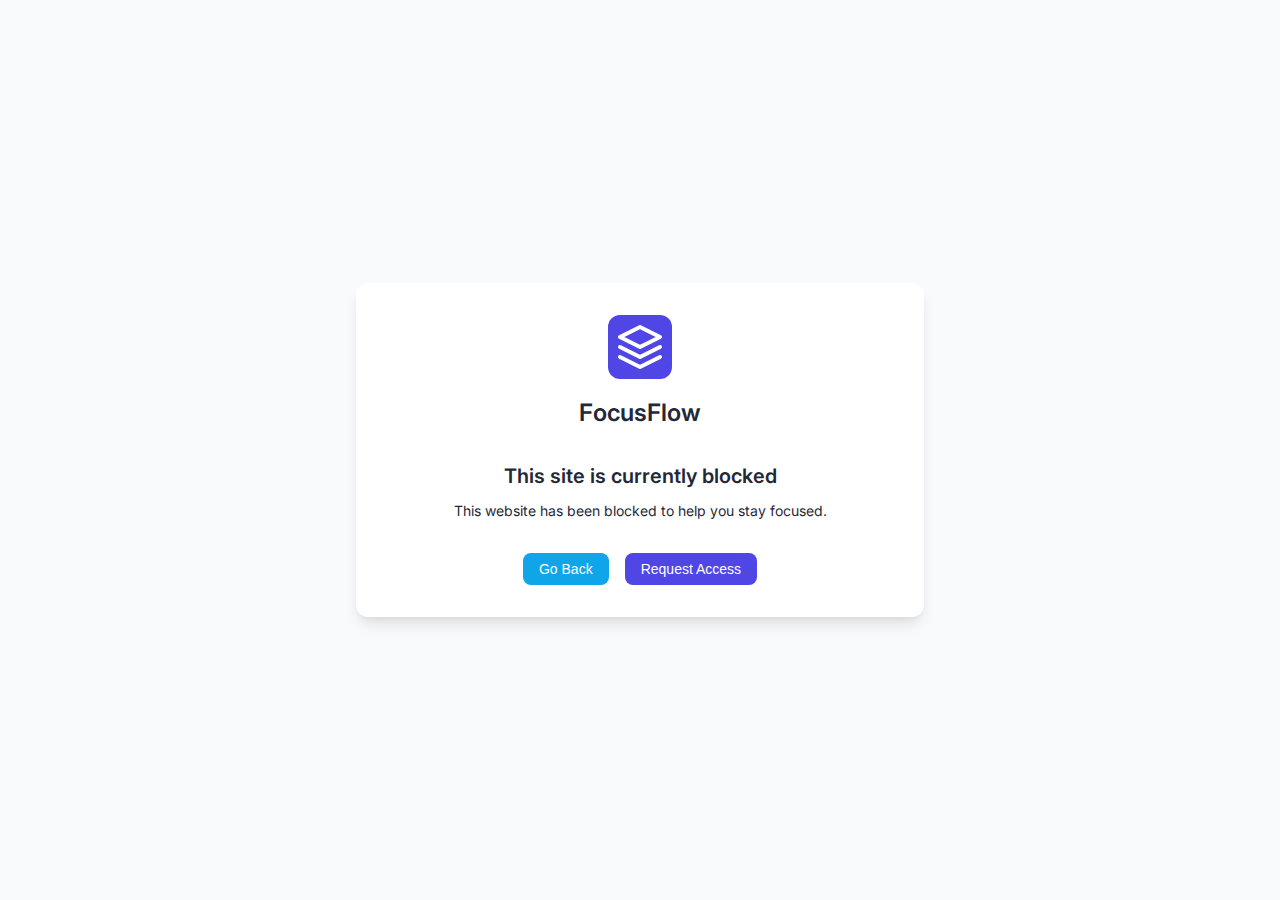
<file: blocked.html>
<!DOCTYPE html>
<html lang="en">
<head>
  <meta charset="UTF-8">
  <meta name="viewport" content="width=device-width, initial-scale=1.0">
  <title>Site Blocked - FocusFlow</title>
  <link rel="stylesheet" href="css/styles.css">
  <link rel="stylesheet" href="css/blocked.css">
  <link href="https://fonts.googleapis.com/css2?family=Inter:wght@400;500;600&display=swap" rel="stylesheet">
</head>
<body>
  <div class="blocked-container">
    <div class="blocked-content">
      <div class="logo-container">
        <div class="logo">
          <svg width="48" height="48" viewBox="0 0 24 24" fill="none" xmlns="http://www.w3.org/2000/svg">
            <path d="M12 2L2 7L12 12L22 7L12 2Z" stroke="currentColor" stroke-width="2" stroke-linecap="round" stroke-linejoin="round" />
            <path d="M2 17L12 22L22 17" stroke="currentColor" stroke-width="2" stroke-linecap="round" stroke-linejoin="round" />
            <path d="M2 12L12 17L22 12" stroke="currentColor" stroke-width="2" stroke-linecap="round" stroke-linejoin="round" />
          </svg>
        </div>
        <h1>FocusFlow</h1>
      </div>
      
      <div class="blocked-message">
        <h2>This site is currently blocked</h2>
        <p>This website has been blocked to help you stay focused.</p>
        
        <div id="timer-info" class="timer-info hidden">
          <p>Focus session in progress:</p>
          <div id="countdown" class="countdown">00:00</div>
        </div>
      </div>
      
      <div class="actions">
        <button id="go-back" class="button secondary">Go Back</button>
        <button id="temp-access" class="button primary">Request Access</button>
      </div>
    </div>
  </div>
  
  <div id="password-modal" class="modal hidden">
    <div class="modal-content">
      <div class="modal-header">
        <h3>Password Required</h3>
        <button id="close-modal" class="close-button">&times;</button>
      </div>
      <div class="modal-body">
        <p>Enter your password to access this site temporarily.</p>
        <div class="form-group">
          <label for="override-password">Password</label>
          <input type="password" id="override-password" class="input">
        </div>
        <div class="form-group">
          <label for="override-duration">Access Duration</label>
          <select id="override-duration" class="select">
            <option value="5">5 minutes</option>
            <option value="15">15 minutes</option>
            <option value="30">30 minutes</option>
            <option value="60">1 hour</option>
          </select>
        </div>
        <div class="form-actions">
          <button id="submit-password" class="button primary">Submit</button>
        </div>
      </div>
    </div>
  </div>
  
  <script type="module" src="js/blocked.js"></script>
</body>
</html>
</file>
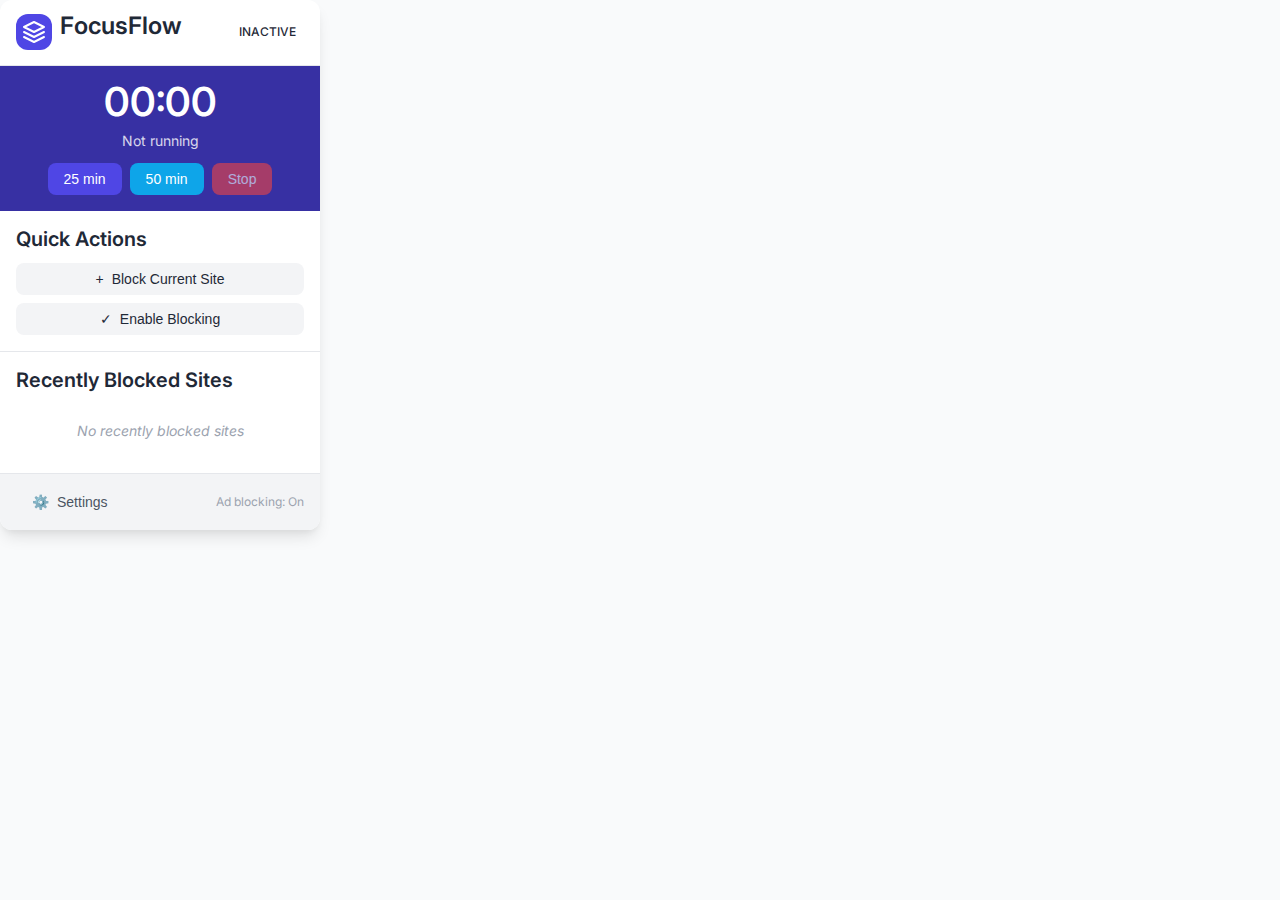
<file: popup.html>
<!DOCTYPE html>
<html lang="en">
<head>
  <meta charset="UTF-8">
  <meta name="viewport" content="width=device-width, initial-scale=1.0">
  <title>FocusFlow</title>
  <link rel="stylesheet" href="css/styles.css">
  <link rel="stylesheet" href="css/popup.css">
  <link href="https://fonts.googleapis.com/css2?family=Inter:wght@400;500;600&display=swap" rel="stylesheet">
</head>
<body>
  <div class="popup-container">
    <header class="header">
      <div class="logo-container">
        <div class="logo">
          <svg width="24" height="24" viewBox="0 0 24 24" fill="none" xmlns="http://www.w3.org/2000/svg">
            <path d="M12 2L2 7L12 12L22 7L12 2Z" stroke="currentColor" stroke-width="2" stroke-linecap="round" stroke-linejoin="round" />
            <path d="M2 17L12 22L22 17" stroke="currentColor" stroke-width="2" stroke-linecap="round" stroke-linejoin="round" />
            <path d="M2 12L12 17L22 12" stroke="currentColor" stroke-width="2" stroke-linecap="round" stroke-linejoin="round" />
          </svg>
        </div>
        <h1>FocusFlow</h1>
      </div>
      <div id="status-indicator" class="status-indicator">Inactive</div>
    </header>

    <div class="timer-container">
      <div class="timer-display">
        <div id="timer">00:00</div>
        <div id="timer-status">Not running</div>
      </div>
      <div class="timer-controls">
        <button id="start-25" class="button primary">25 min</button>
        <button id="start-50" class="button secondary">50 min</button>
        <button id="stop-timer" class="button danger" disabled>Stop</button>
      </div>
    </div>

    <div class="quick-actions">
      <h2>Quick Actions</h2>
      <div class="action-buttons">
        <button id="block-current" class="button action">
          <span class="icon">+</span>
          Block Current Site
        </button>
        <button id="toggle-blocking" class="button action">
          <span class="icon">✓</span>
          <span id="toggle-text">Enable Blocking</span>
        </button>
      </div>
    </div>

    <div class="blocked-sites">
      <h2>Recently Blocked Sites</h2>
      <ul id="recent-sites" class="site-list">
        <!-- List items will be populated dynamically -->
        <li class="empty-message">No recently blocked sites</li>
      </ul>
    </div>

    <footer class="footer">
      <button id="open-settings" class="button text">
        <span class="icon">⚙️</span>
        Settings
      </button>
      <span id="ad-blocking-status" class="status-text">Ad blocking: On</span>
    </footer>
  </div>
  
  <script type="module" src="js/popup.js"></script>
</body>
</html>
</file>
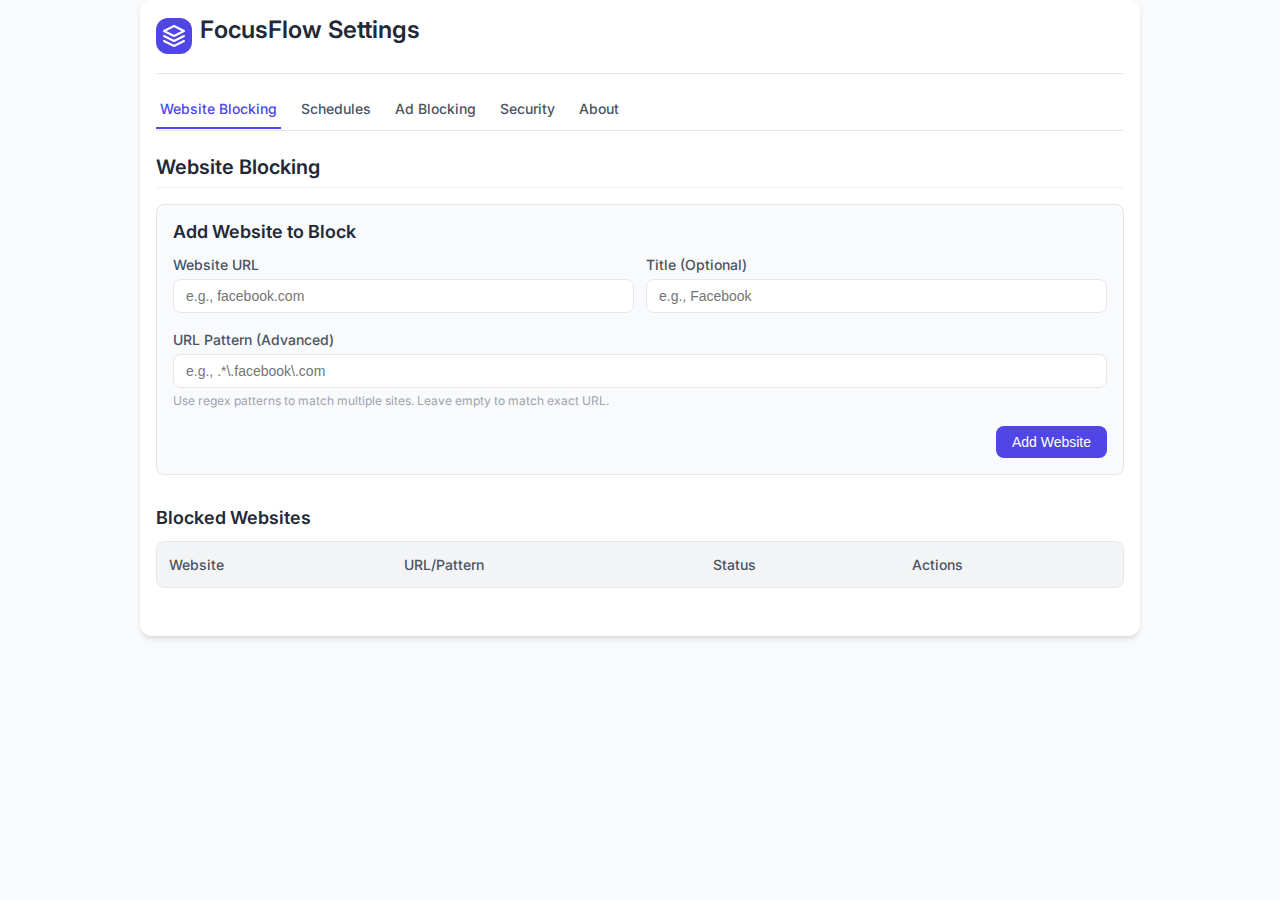
<file: settings.html>
<!DOCTYPE html>
<html lang="en">
<head>
  <meta charset="UTF-8">
  <meta name="viewport" content="width=device-width, initial-scale=1.0">
  <title>FocusFlow Settings</title>
  <link rel="stylesheet" href="css/styles.css">
  <link rel="stylesheet" href="css/settings.css">
  <link href="https://fonts.googleapis.com/css2?family=Inter:wght@400;500;600&display=swap" rel="stylesheet">
</head>
<body>
  <div class="settings-container">
    <header class="header">
      <div class="logo-container">
        <div class="logo">
          <svg width="24" height="24" viewBox="0 0 24 24" fill="none" xmlns="http://www.w3.org/2000/svg">
            <path d="M12 2L2 7L12 12L22 7L12 2Z" stroke="currentColor" stroke-width="2" stroke-linecap="round" stroke-linejoin="round" />
            <path d="M2 17L12 22L22 17" stroke="currentColor" stroke-width="2" stroke-linecap="round" stroke-linejoin="round" />
            <path d="M2 12L12 17L22 12" stroke="currentColor" stroke-width="2" stroke-linecap="round" stroke-linejoin="round" />
          </svg>
        </div>
        <h1>FocusFlow Settings</h1>
      </div>
    </header>

    <div class="settings-navigation">
      <ul class="settings-tabs">
        <li><a href="#website-blocking" class="active">Website Blocking</a></li>
        <li><a href="#schedules">Schedules</a></li>
        <li><a href="#ad-blocking">Ad Blocking</a></li>
        <li><a href="#security">Security</a></li>
        <li><a href="#about">About</a></li>
      </ul>
    </div>

    <div class="settings-content">
      <!-- Website Blocking Tab -->
      <section id="website-blocking" class="settings-section active">
        <h2>Website Blocking</h2>
        
        <div class="add-site-form">
          <h3>Add Website to Block</h3>
          <div class="form-row">
            <div class="form-group">
              <label for="site-url">Website URL</label>
              <input type="text" id="site-url" class="input" placeholder="e.g., facebook.com">
            </div>
            <div class="form-group">
              <label for="site-title">Title (Optional)</label>
              <input type="text" id="site-title" class="input" placeholder="e.g., Facebook">
            </div>
          </div>
          
          <div class="form-group">
            <label for="site-pattern">URL Pattern (Advanced)</label>
            <input type="text" id="site-pattern" class="input" placeholder="e.g., .*\.facebook\.com">
            <p class="help-text">Use regex patterns to match multiple sites. Leave empty to match exact URL.</p>
          </div>
          
          <div class="form-actions">
            <button id="add-site" class="button primary">Add Website</button>
          </div>
        </div>
        
        <div class="blocked-sites-list">
          <h3>Blocked Websites</h3>
          <div class="table-container">
            <table id="sites-table">
              <thead>
                <tr>
                  <th>Website</th>
                  <th>URL/Pattern</th>
                  <th>Status</th>
                  <th>Actions</th>
                </tr>
              </thead>
              <tbody id="sites-list">
                <!-- This will be populated dynamically -->
              </tbody>
            </table>
          </div>
        </div>
      </section>

      <!-- Schedules Tab -->
      <section id="schedules" class="settings-section">
        <h2>Blocking Schedules</h2>
        
        <div class="add-schedule-form">
          <h3>Create Blocking Schedule</h3>
          
          <div class="form-group">
            <label for="schedule-site">Website</label>
            <select id="schedule-site" class="select">
              <option value="">Select a website</option>
              <!-- Options will be populated dynamically -->
            </select>
          </div>
          
          <div class="form-row">
            <div class="form-group">
              <label for="schedule-start">Start Time</label>
              <input type="time" id="schedule-start" class="input time-input">
            </div>
            <div class="form-group">
              <label for="schedule-end">End Time</label>
              <input type="time" id="schedule-end" class="input time-input">
            </div>
          </div>
          
          <div class="form-group">
            <label>Days of Week</label>
            <div class="checkbox-group">
              <label class="checkbox-label">
                <input type="checkbox" class="day-checkbox" value="0"> Sunday
              </label>
              <label class="checkbox-label">
                <input type="checkbox" class="day-checkbox" value="1"> Monday
              </label>
              <label class="checkbox-label">
                <input type="checkbox" class="day-checkbox" value="2"> Tuesday
              </label>
              <label class="checkbox-label">
                <input type="checkbox" class="day-checkbox" value="3"> Wednesday
              </label>
              <label class="checkbox-label">
                <input type="checkbox" class="day-checkbox" value="4"> Thursday
              </label>
              <label class="checkbox-label">
                <input type="checkbox" class="day-checkbox" value="5"> Friday
              </label>
              <label class="checkbox-label">
                <input type="checkbox" class="day-checkbox" value="6"> Saturday
              </label>
            </div>
          </div>
          
          <div class="form-actions">
            <button id="add-schedule" class="button primary">Add Schedule</button>
          </div>
        </div>
        
        <div class="schedules-list">
          <h3>Active Schedules</h3>
          <div class="table-container">
            <table id="schedules-table">
              <thead>
                <tr>
                  <th>Website</th>
                  <th>Days</th>
                  <th>Time Range</th>
                  <th>Actions</th>
                </tr>
              </thead>
              <tbody id="schedules-list">
                <!-- This will be populated dynamically -->
              </tbody>
            </table>
          </div>
        </div>
      </section>

      <!-- Ad Blocking Tab -->
      <section id="ad-blocking" class="settings-section">
        <h2>Ad Blocking Settings</h2>
        
        <div class="switch-container">
          <label class="switch-label">
            <span>Enable Ad Blocking</span>
            <label class="switch">
              <input type="checkbox" id="ad-blocking-toggle">
              <span class="slider round"></span>
            </label>
          </label>
        </div>
        
        <div class="filter-lists">
          <h3>Filter Lists</h3>
          <p class="description">Select which filter lists to use for ad blocking.</p>
          
          <div class="filter-list-item">
            <label class="checkbox-label">
              <input type="checkbox" id="easylist" checked disabled>
              <span>EasyList (Required)</span>
            </label>
            <p class="help-text">Blocks most common advertisements</p>
          </div>
          
          <div class="filter-list-item">
            <label class="checkbox-label">
              <input type="checkbox" id="easyprivacy">
              <span>EasyPrivacy</span>
            </label>
            <p class="help-text">Blocks trackers and analytics</p>
          </div>
          
          <div class="filter-list-item">
            <label class="checkbox-label">
              <input type="checkbox" id="annoyances">
              <span>Annoyances</span>
            </label>
            <p class="help-text">Blocks cookie notices, newsletter popups, etc.</p>
          </div>
        </div>
        
        <div class="custom-rules">
          <h3>Custom Blocking Rules</h3>
          
          <div class="form-group">
            <label for="custom-rule">Add Custom Rule</label>
            <input type="text" id="custom-rule" class="input" placeholder="e.g., ||example.com/ads/*">
            <p class="help-text">Format: ||domain.com/path/* (Adblock Plus syntax)</p>
          </div>
          
          <div class="form-actions">
            <button id="add-rule" class="button primary">Add Rule</button>
          </div>
          
          <div class="table-container">
            <table id="rules-table">
              <thead>
                <tr>
                  <th>Rule</th>
                  <th>Actions</th>
                </tr>
              </thead>
              <tbody id="rules-list">
                <!-- This will be populated dynamically -->
              </tbody>
            </table>
          </div>
        </div>
        
        <div class="whitelist">
          <h3>Whitelist</h3>
          <p class="description">Add websites where ad blocking should be disabled.</p>
          
          <div class="form-group">
            <label for="whitelist-site">Website Domain</label>
            <input type="text" id="whitelist-site" class="input" placeholder="e.g., example.com">
          </div>
          
          <div class="form-actions">
            <button id="add-whitelist" class="button primary">Add to Whitelist</button>
          </div>
          
          <div class="table-container">
            <table id="whitelist-table">
              <thead>
                <tr>
                  <th>Website</th>
                  <th>Actions</th>
                </tr>
              </thead>
              <tbody id="whitelist-list">
                <!-- This will be populated dynamically -->
              </tbody>
            </table>
          </div>
        </div>
      </section>

      <!-- Security Tab -->
      <section id="security" class="settings-section">
        <h2>Security Settings</h2>
        
        <div class="password-protection">
          <h3>Password Protection</h3>
          <p class="description">Protect settings changes and bypass with a password.</p>
          
          <div class="switch-container">
            <label class="switch-label">
              <span>Enable Password Protection</span>
              <label class="switch">
                <input type="checkbox" id="password-toggle">
                <span class="slider round"></span>
              </label>
            </label>
          </div>
          
          <div id="password-form" class="password-form hidden">
            <div class="form-group">
              <label for="password">Password</label>
              <input type="password" id="password" class="input">
            </div>
            <div class="form-group">
              <label for="confirm-password">Confirm Password</label>
              <input type="password" id="confirm-password" class="input">
            </div>
            <div class="form-actions">
              <button id="save-password" class="button primary">Save Password</button>
            </div>
          </div>
        </div>
        
        <div class="data-management">
          <h3>Data Management</h3>
          
          <div class="form-actions data-actions">
            <button id="export-data" class="button secondary">Export Settings</button>
            <button id="import-data" class="button secondary">Import Settings</button>
            <button id="reset-data" class="button danger">Reset All Settings</button>
          </div>
        </div>
      </section>

      <!-- About Tab -->
      <section id="about" class="settings-section">
        <h2>About FocusFlow</h2>
        
        <div class="about-content">
          <p>FocusFlow is a productivity extension designed to help you stay focused by blocking distracting websites and removing ads.</p>
          
          <h3>Features</h3>
          <ul>
            <li>Website blocking with customizable schedules</li>
            <li>Pomodoro-style focus sessions</li>
            <li>Ad and tracker blocking</li>
            <li>Password protection</li>
          </ul>
          
          <h3>How to Use</h3>
          <p>Use the popup to quickly start focus sessions, block the current site, or check your status. Visit the settings page to configure blocking rules, schedules, and more advanced options.</p>
          
          <h3>Version</h3>
          <p>1.0.0</p>
        </div>
      </section>
    </div>
  </div>
  
  <script type="module" src="js/settings.js"></script>
</body>
</html>
</file>
<file: css/styles.css>
/* Base styles for the extension */

:root {
  /* Color variables */
  --primary: #4F46E5;
  --primary-light: #818CF8;
  --primary-dark: #3730A3;
  --secondary: #0EA5E9;
  --accent: #F97316;
  --success: #10B981;
  --warning: #F59E0B;
  --error: #EF4444;
  --background: #F9FAFB;
  --surface: #FFFFFF;
  --text-primary: #1F2937;
  --text-secondary: #4B5563;
  --text-tertiary: #9CA3AF;
  --border: #E5E7EB;
  --divider: #F3F4F6;
  
  /* Spacing variables */
  --space-1: 4px;
  --space-2: 8px;
  --space-3: 12px;
  --space-4: 16px;
  --space-5: 24px;
  --space-6: 32px;
  --space-7: 48px;
  --space-8: 64px;
  
  /* Animation variables */
  --transition-fast: 150ms;
  --transition-medium: 250ms;
  --transition-slow: 350ms;
  
  /* Border radius */
  --radius-sm: 4px;
  --radius-md: 8px;
  --radius-lg: 12px;
  --radius-xl: 16px;
  
  /* Shadows */
  --shadow-sm: 0 1px 2px rgba(0, 0, 0, 0.05);
  --shadow-md: 0 4px 6px -1px rgba(0, 0, 0, 0.1), 0 2px 4px -1px rgba(0, 0, 0, 0.06);
  --shadow-lg: 0 10px 15px -3px rgba(0, 0, 0, 0.1), 0 4px 6px -2px rgba(0, 0, 0, 0.05);
}

* {
  box-sizing: border-box;
  margin: 0;
  padding: 0;
}

body {
  font-family: 'Inter', -apple-system, BlinkMacSystemFont, 'Segoe UI', Roboto, Oxygen, Ubuntu, Cantarell, 'Open Sans', 'Helvetica Neue', sans-serif;
  background-color: var(--background);
  color: var(--text-primary);
  font-size: 14px;
  line-height: 1.5;
}

/* Typography */
h1, h2, h3, h4, h5, h6 {
  font-weight: 600;
  line-height: 1.2;
  margin-bottom: var(--space-3);
}

h1 {
  font-size: 1.5rem;
}

h2 {
  font-size: 1.25rem;
}

h3 {
  font-size: 1.125rem;
}

p {
  margin-bottom: var(--space-3);
}

/* Buttons */
.button {
  display: inline-flex;
  align-items: center;
  justify-content: center;
  border: none;
  border-radius: var(--radius-md);
  font-weight: 500;
  font-size: 0.875rem;
  padding: var(--space-2) var(--space-4);
  cursor: pointer;
  transition: background-color var(--transition-fast), transform var(--transition-fast);
  white-space: nowrap;
}

.button:hover {
  transform: translateY(-1px);
}

.button:active {
  transform: translateY(0);
}

.button:disabled {
  opacity: 0.6;
  cursor: not-allowed;
}

.button.primary {
  background-color: var(--primary);
  color: white;
}

.button.primary:hover {
  background-color: var(--primary-dark);
}

.button.secondary {
  background-color: var(--secondary);
  color: white;
}

.button.secondary:hover {
  background-color: #0284C7;
}

.button.danger {
  background-color: var(--error);
  color: white;
}

.button.danger:hover {
  background-color: #DC2626;
}

.button.text {
  background-color: transparent;
  color: var(--text-secondary);
}

.button.text:hover {
  background-color: var(--divider);
}

.button.action {
  background-color: var(--divider);
  color: var(--text-primary);
}

.button.action:hover {
  background-color: var(--border);
}

.button.small {
  font-size: 0.75rem;
  padding: var(--space-1) var(--space-2);
}

/* Form elements */
.input, .select {
  display: block;
  width: 100%;
  padding: var(--space-2) var(--space-3);
  border: 1px solid var(--border);
  border-radius: var(--radius-md);
  background-color: var(--surface);
  color: var(--text-primary);
  font-size: 0.875rem;
  transition: border-color var(--transition-fast);
}

.input:focus, .select:focus {
  outline: none;
  border-color: var(--primary);
}

.form-group {
  margin-bottom: var(--space-4);
}

.form-group label {
  display: block;
  margin-bottom: var(--space-1);
  font-weight: 500;
  color: var(--text-secondary);
}

.form-row {
  display: flex;
  gap: var(--space-3);
}

.form-row .form-group {
  flex: 1;
}

.checkbox-group {
  display: flex;
  flex-wrap: wrap;
  gap: var(--space-3);
}

.checkbox-label {
  display: flex;
  align-items: center;
  gap: var(--space-2);
  cursor: pointer;
}

.help-text {
  margin-top: var(--space-1);
  color: var(--text-tertiary);
  font-size: 0.75rem;
}

/* Status indicators */
.status-indicator {
  display: inline-block;
  padding: var(--space-1) var(--space-2);
  border-radius: var(--radius-md);
  font-size: 0.75rem;
  font-weight: 500;
  text-transform: uppercase;
}

.status-indicator.active {
  background-color: var(--success);
  color: white;
}

.status-indicator.inactive {
  background-color: var(--warning);
  color: white;
}

.status-badge {
  display: inline-block;
  padding: var(--space-1) var(--space-2);
  border-radius: var(--radius-md);
  font-size: 0.75rem;
  font-weight: 500;
}

.status-badge.blocked {
  background-color: var(--error);
  color: white;
}

.status-badge.unblocked {
  background-color: var(--success);
  color: white;
}

.status-text {
  font-size: 0.75rem;
  color: var(--text-tertiary);
}

.status-text.enabled {
  color: var(--success);
}

.status-text.disabled {
  color: var(--error);
}

/* Logo */
.logo-container {
  display: flex;
  align-items: center;
  gap: var(--space-2);
}

.logo {
  display: flex;
  align-items: center;
  justify-content: center;
  width: 36px;
  height: 36px;
  background-color: var(--primary);
  color: white;
  border-radius: var(--radius-lg);
}

/* Utils */
.hidden {
  display: none !important;
}

/* Tables */
.table-container {
  overflow-x: auto;
  margin-bottom: var(--space-4);
  border: 1px solid var(--border);
  border-radius: var(--radius-md);
}

table {
  width: 100%;
  border-collapse: collapse;
}

th {
  background-color: var(--divider);
  text-align: left;
  padding: var(--space-3);
  font-weight: 500;
  color: var(--text-secondary);
}

td {
  padding: var(--space-3);
  border-top: 1px solid var(--border);
}

/* Empty state */
.empty-message {
  text-align: center;
  padding: var(--space-4);
  color: var(--text-tertiary);
  font-style: italic;
}

/* Modal */
.modal {
  position: fixed;
  top: 0;
  left: 0;
  width: 100%;
  height: 100%;
  background-color: rgba(0, 0, 0, 0.5);
  display: flex;
  align-items: center;
  justify-content: center;
  z-index: 1000;
}

.modal-content {
  background-color: var(--surface);
  border-radius: var(--radius-lg);
  width: 100%;
  max-width: 500px;
  box-shadow: var(--shadow-lg);
  overflow: hidden;
}

.modal-header {
  display: flex;
  align-items: center;
  justify-content: space-between;
  padding: var(--space-4);
  border-bottom: 1px solid var(--border);
}

.modal-header h3 {
  margin-bottom: 0;
}

.modal-body {
  padding: var(--space-4);
}

.close-button {
  background: none;
  border: none;
  cursor: pointer;
  font-size: 1.5rem;
  color: var(--text-tertiary);
}

.form-actions {
  display: flex;
  justify-content: flex-end;
  gap: var(--space-3);
}

.data-actions {
  display: flex;
  flex-wrap: wrap;
  gap: var(--space-3);
}

/* Icon */
.icon {
  display: inline-flex;
  align-items: center;
  justify-content: center;
  margin-right: var(--space-2);
}
</file>
<file: css/blocked.css>
/* Styles specific to the blocked page */

body {
  min-height: 100vh;
  background-color: var(--background);
  display: flex;
  align-items: center;
  justify-content: center;
}

.blocked-container {
  width: 100%;
  max-width: 600px;
  margin: 0 auto;
  padding: var(--space-4);
}

.blocked-content {
  background-color: var(--surface);
  border-radius: var(--radius-lg);
  box-shadow: var(--shadow-lg);
  padding: var(--space-6);
  text-align: center;
}

.logo-container {
  display: flex;
  flex-direction: column;
  align-items: center;
  margin-bottom: var(--space-5);
}

.logo {
  width: 64px;
  height: 64px;
  margin-bottom: var(--space-3);
}

.blocked-message {
  margin-bottom: var(--space-6);
}

.timer-info {
  margin-top: var(--space-4);
  padding: var(--space-4);
  background-color: var(--primary-dark);
  color: white;
  border-radius: var(--radius-md);
}

.countdown {
  font-size: 2.5rem;
  font-weight: 600;
  margin-top: var(--space-2);
}

.actions {
  display: flex;
  justify-content: center;
  gap: var(--space-4);
}
</file>
<file: css/popup.css>
/* Styles specific to the popup */

.popup-container {
  width: 320px;
  min-height: 400px;
  background-color: var(--surface);
  border-radius: var(--radius-lg);
  overflow: hidden;
  box-shadow: var(--shadow-lg);
}

.header {
  display: flex;
  align-items: center;
  justify-content: space-between;
  padding: var(--space-3) var(--space-4);
  border-bottom: 1px solid var(--border);
}

.timer-container {
  padding: var(--space-4);
  background-color: var(--primary-dark);
  color: white;
  text-align: center;
}

.timer-display {
  margin-bottom: var(--space-3);
}

#timer {
  font-size: 2.5rem;
  font-weight: 600;
  line-height: 1;
  margin-bottom: var(--space-2);
}

#timer-status {
  font-size: 0.875rem;
  opacity: 0.8;
}

.timer-controls {
  display: flex;
  gap: var(--space-2);
  justify-content: center;
}

.quick-actions {
  padding: var(--space-4);
  border-bottom: 1px solid var(--border);
}

.action-buttons {
  display: flex;
  flex-direction: column;
  gap: var(--space-2);
}

.blocked-sites {
  padding: var(--space-4);
  border-bottom: 1px solid var(--border);
}

.site-list {
  list-style: none;
  margin-top: var(--space-2);
}

.site-item {
  display: flex;
  align-items: center;
  justify-content: space-between;
  padding: var(--space-2) 0;
  border-bottom: 1px solid var(--divider);
}

.site-item:last-child {
  border-bottom: none;
}

.site-info {
  display: flex;
  flex-direction: column;
  overflow: hidden;
}

.site-title {
  font-weight: 500;
  white-space: nowrap;
  overflow: hidden;
  text-overflow: ellipsis;
}

.site-url {
  color: var(--text-tertiary);
  font-size: 0.75rem;
  white-space: nowrap;
  overflow: hidden;
  text-overflow: ellipsis;
}

.footer {
  padding: var(--space-3) var(--space-4);
  display: flex;
  align-items: center;
  justify-content: space-between;
  background-color: var(--divider);
}

/* Button transitions */
.button {
  transition: all var(--transition-fast);
}

.action-buttons .button:hover {
  transform: translateX(2px);
}
</file>
<file: css/settings.css>
/* Styles specific to the settings page */

body {
  min-height: 100vh;
}

.settings-container {
  max-width: 1000px;
  margin: 0 auto;
  padding: var(--space-4);
  background-color: var(--surface);
  border-radius: var(--radius-lg);
  box-shadow: var(--shadow-md);
}

.header {
  border-bottom: 1px solid var(--border);
  padding-bottom: var(--space-4);
  margin-bottom: var(--space-4);
}

.settings-navigation {
  margin-bottom: var(--space-5);
}

.settings-tabs {
  display: flex;
  list-style: none;
  border-bottom: 1px solid var(--border);
  overflow-x: auto;
  white-space: nowrap;
  padding-bottom: 1px;
}

.settings-tabs li {
  margin-right: var(--space-4);
}

.settings-tabs a {
  display: inline-block;
  padding: var(--space-2) var(--space-1);
  color: var(--text-secondary);
  text-decoration: none;
  font-weight: 500;
  border-bottom: 2px solid transparent;
}

.settings-tabs a:hover {
  color: var(--primary);
}

.settings-tabs a.active {
  color: var(--primary);
  border-bottom: 2px solid var(--primary);
}

.settings-section {
  display: none;
  animation: fadeIn var(--transition-medium);
}

.settings-section.active {
  display: block;
}

.settings-section h2 {
  margin-bottom: var(--space-4);
  padding-bottom: var(--space-2);
  border-bottom: 1px solid var(--divider);
}

.add-site-form,
.add-schedule-form,
.filter-lists,
.custom-rules,
.whitelist,
.password-protection,
.data-management {
  margin-bottom: var(--space-6);
  padding: var(--space-4);
  border: 1px solid var(--border);
  border-radius: var(--radius-md);
  background-color: var(--background);
}

.blocked-sites-list,
.schedules-list {
  margin-bottom: var(--space-6);
}

/* Switch toggle */
.switch-container {
  display: flex;
  align-items: center;
  margin-bottom: var(--space-4);
}

.switch-label {
  display: flex;
  align-items: center;
  justify-content: space-between;
  width: 100%;
  cursor: pointer;
}

.switch {
  position: relative;
  display: inline-block;
  width: 50px;
  height: 24px;
}

.switch input {
  opacity: 0;
  width: 0;
  height: 0;
}

.slider {
  position: absolute;
  cursor: pointer;
  top: 0;
  left: 0;
  right: 0;
  bottom: 0;
  background-color: #ccc;
  transition: var(--transition-medium);
}

.slider:before {
  position: absolute;
  content: "";
  height: 16px;
  width: 16px;
  left: 4px;
  bottom: 4px;
  background-color: white;
  transition: var(--transition-medium);
}

input:checked + .slider {
  background-color: var(--primary);
}

input:focus + .slider {
  box-shadow: 0 0 1px var(--primary);
}

input:checked + .slider:before {
  transform: translateX(26px);
}

.slider.round {
  border-radius: 34px;
}

.slider.round:before {
  border-radius: 50%;
}

/* Filter list items */
.filter-list-item {
  padding: var(--space-3);
  border-bottom: 1px solid var(--divider);
}

.filter-list-item:last-child {
  border-bottom: none;
}

.description {
  color: var(--text-secondary);
  margin-bottom: var(--space-3);
}

/* About section */
.about-content {
  max-width: 700px;
}

.about-content ul {
  margin-bottom: var(--space-4);
  padding-left: var(--space-5);
}

.about-content li {
  margin-bottom: var(--space-2);
}

/* Animations */
@keyframes fadeIn {
  from { opacity: 0; }
  to { opacity: 1; }
}
</file>
